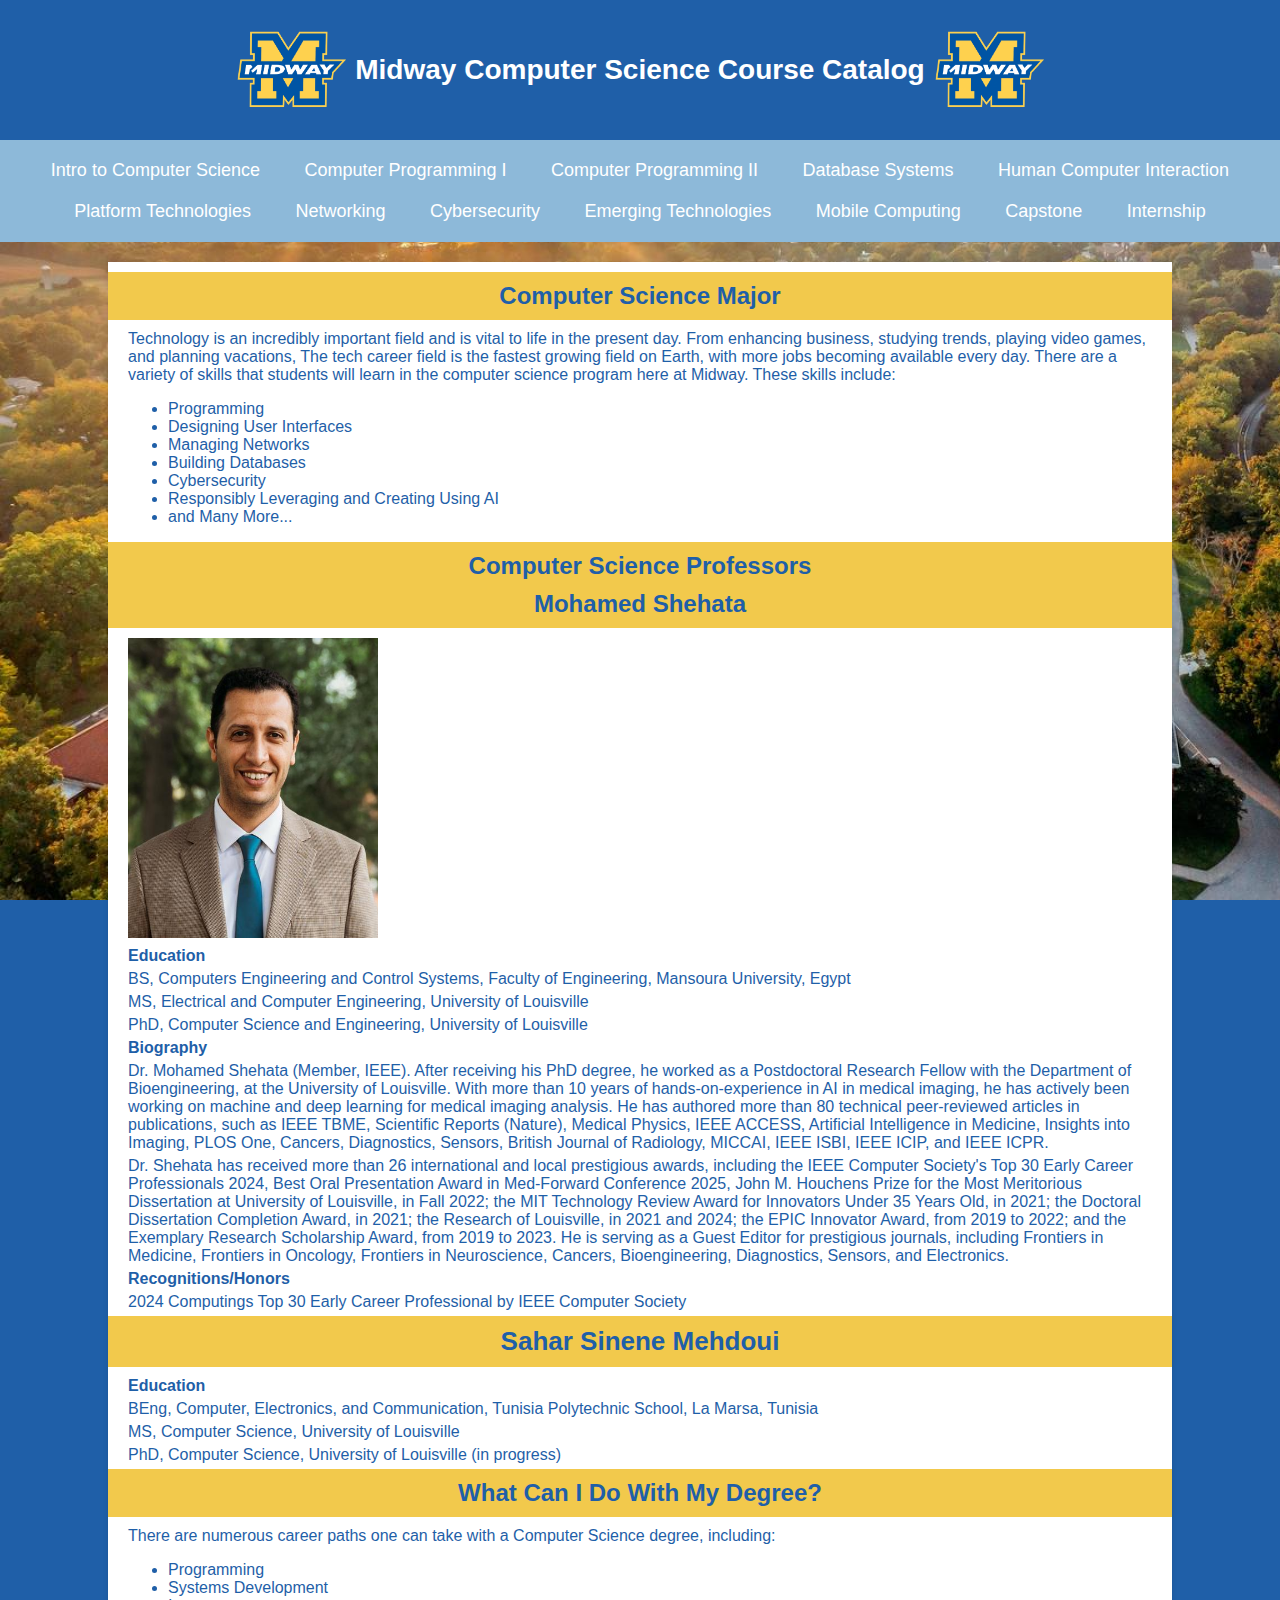
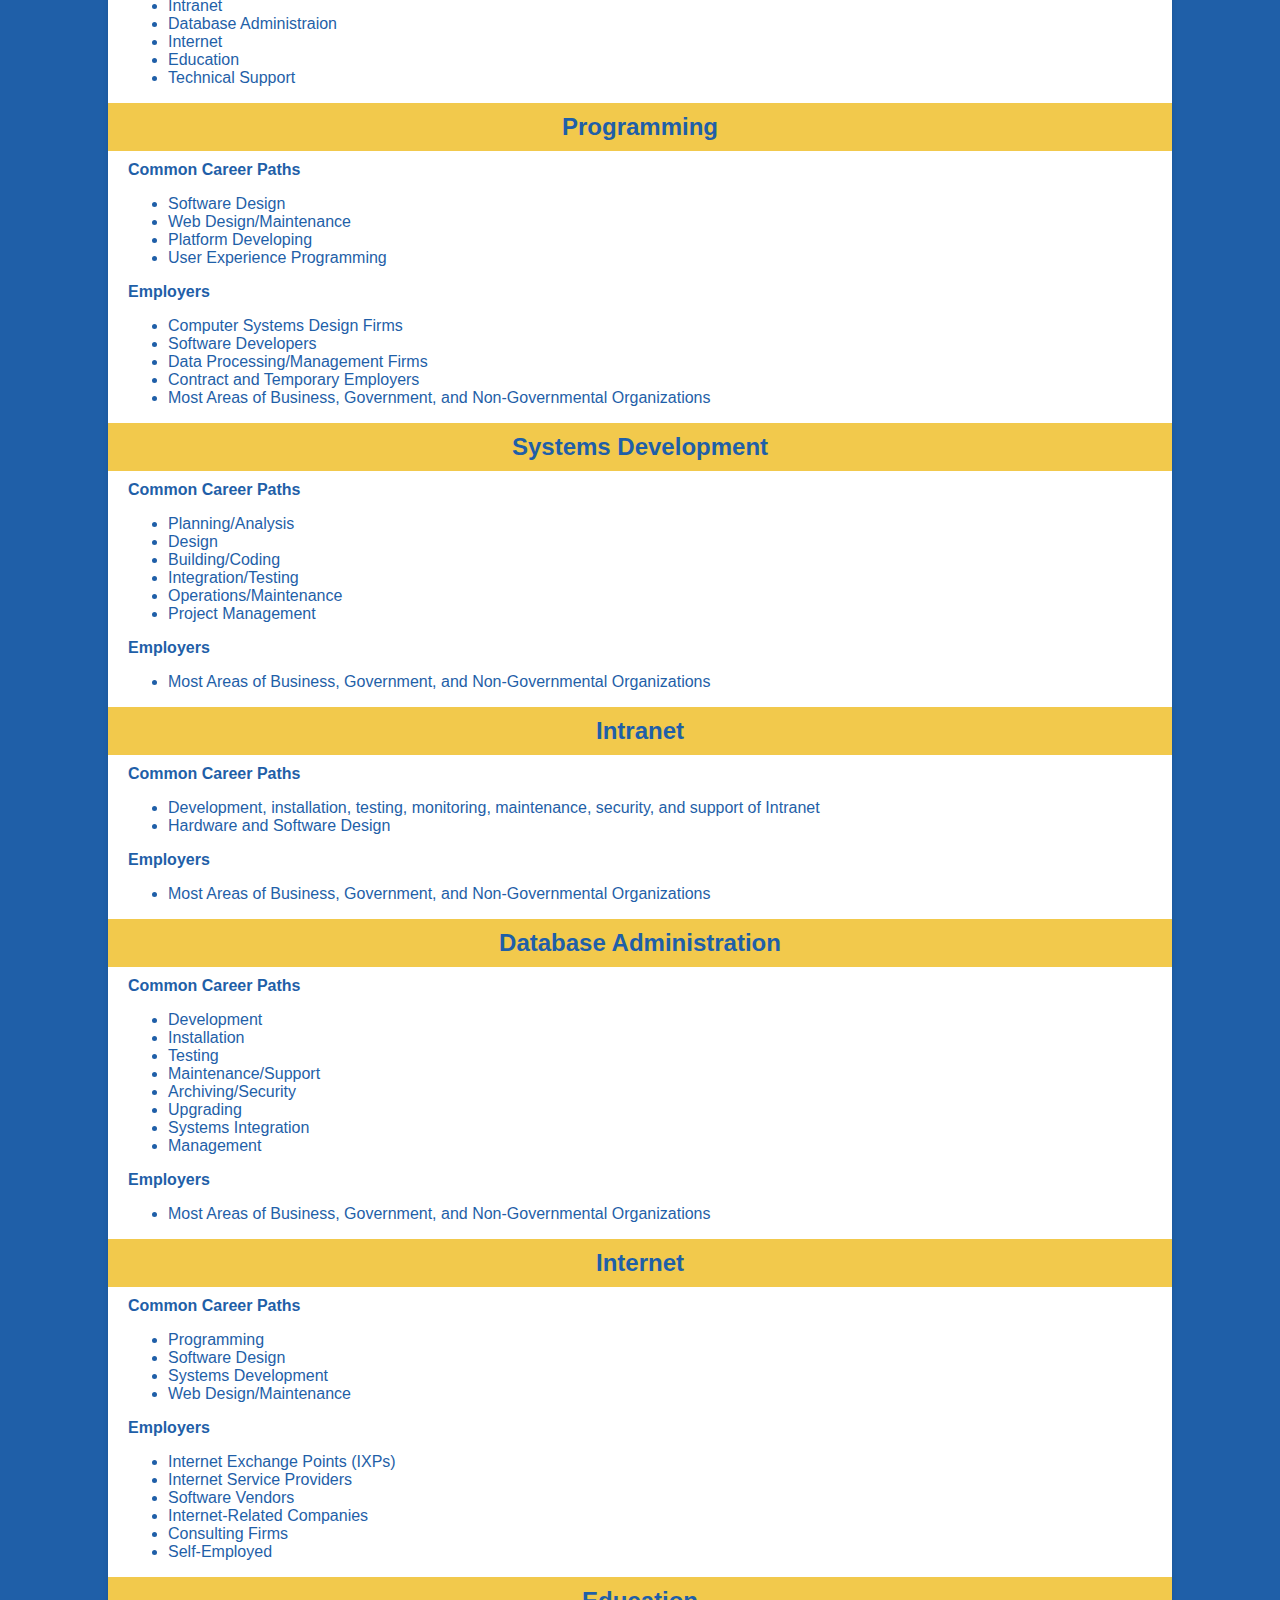
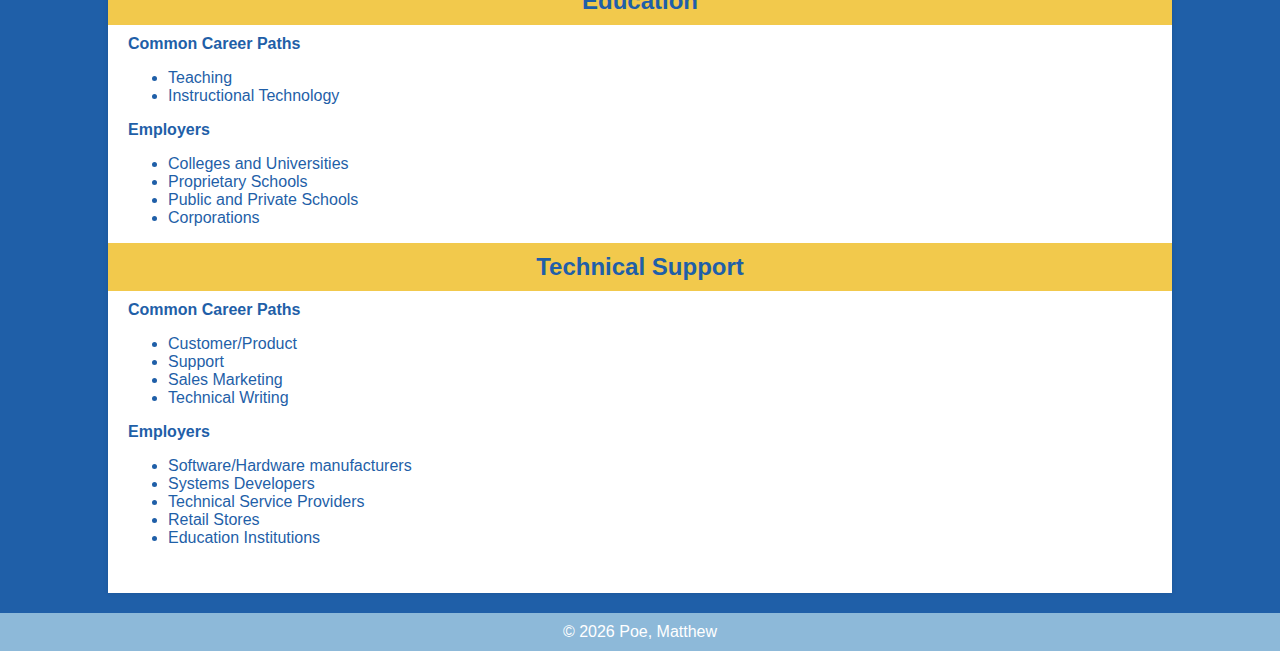
<file: index.html>
<!DOCTYPE html>
<html lang="en">

<head>
    <meta charset="UTF-8">
    <meta name="viewport" content="width=device-width, initial-scale=1">
    <title>Computer Science Course Catalog</title>
    <link rel="stylesheet" href="styles.css">
</head>

<body>

    <div class="header">
        <img src="./photos/midway.png" alt="Midway Logo" class="header-image">
        Midway Computer Science Course Catalog
        <img src="./photos/midway.png" alt="Midway Logo" class="header-image">
    </div>

    <div class="navbar">
        <a href="CSE150.html">Intro to Computer Science</a>
        <a href="CSE200.html">Computer Programming I</a>
        <a href="CSE210.html">Computer Programming II</a>
        <a href="CSE250.html">Database Systems</a>
        <a href="CSE300.html">Human Computer Interaction</a>
        <a href="CSE310.html">Platform Technologies</a>
        <a href="CSE320.html">Networking</a>
        <a href="CSE400.html">Cybersecurity</a>
        <a href="CSE420.html">Emerging Technologies</a>
        <a href="CSE410.html">Mobile Computing</a>
        <a href="CSE490.html">Capstone</a>
        <a href="CSE495.html">Internship</a>
    </div>

    <div class="container">
        <div class="section">
            <h2>Computer Science Major</h2>
            <p>
                Technology is an incredibly important field and is vital to life in the present day.
                From enhancing business, studying trends, playing video games, and planning vacations,
                The tech career field is the fastest growing field on Earth, with more jobs
                becoming available every day. There are a variety of skills that students will
                learn in the computer science program here at Midway. These skills include:
            </p>
            <ul>
                <li>Programming</li>
                <li>Designing User Interfaces</li>
                <li>Managing Networks</li>
                <li>Building Databases</li>
                <li>Cybersecurity</li>
                <li>Responsibly Leveraging and Creating Using AI</li>
                <li>and Many More...</li>
            </ul>
        </div>
        <div class="section">
            <h2>Computer Science Professors</h2>
            <h2>Mohamed Shehata</h2>
            <img class="images" src="./photos/mo.jpg" alt="Mohamed Shehata">
            <p><Strong>Education</Strong></p>
            <p>
                BS, Computers Engineering and Control Systems, Faculty of Engineering, 
                Mansoura University, Egypt
            </p>
            <p>MS, Electrical and Computer Engineering, University of Louisville</p>
            <p>PhD, Computer Science and Engineering, University of Louisville</p>
            <p><strong>Biography</strong></p>
            <p>
                Dr. Mohamed Shehata (Member, IEEE). After receiving his PhD degree, he worked as a 
                Postdoctoral Research Fellow with the Department of Bioengineering, at the 
                University of Louisville. With more than 10 years of hands-on-experience in AI in 
                medical imaging, he has actively been working on machine and deep learning for 
                medical imaging analysis. He has authored more than 80 technical peer-reviewed 
                articles in publications, such as IEEE TBME, Scientific Reports (Nature), Medical 
                Physics, IEEE ACCESS, Artificial Intelligence in Medicine, Insights into Imaging, 
                PLOS One, Cancers, Diagnostics, Sensors, British Journal of Radiology, MICCAI, 
                IEEE ISBI, IEEE ICIP, and IEEE ICPR.
            </p>
            <p>
                Dr. Shehata has received more than 26 international and local prestigious awards, 
                including the IEEE Computer Society's Top 30 Early Career Professionals 2024, Best 
                Oral Presentation Award in Med-Forward Conference 2025, John M. Houchens Prize for 
                the Most Meritorious Dissertation at University of Louisville, in Fall 2022; the MIT 
                Technology Review Award for Innovators Under 35 Years Old, in 2021; the Doctoral 
                Dissertation Completion Award, in 2021; the Research of Louisville, in 2021 and 2024; 
                the EPIC Innovator Award, from 2019 to 2022; and the Exemplary Research Scholarship 
                Award, from 2019 to 2023. He is serving as a Guest Editor for prestigious journals, 
                including Frontiers in Medicine, Frontiers in Oncology, Frontiers in Neuroscience, 
                Cancers, Bioengineering, Diagnostics, Sensors, and Electronics.
            </p>
            <p><strong>Recognitions/Honors</strong></p>
            <p>2024 Computings Top 30 Early Career Professional by IEEE Computer Society</p>
            <p> </p>

            <h3>Sahar Sinene Mehdoui</h3>
            <p><strong>Education</strong></p>
            <p>
                BEng, Computer, Electronics, and Communication, Tunisia Polytechnic School, 
                La Marsa, Tunisia
            </p>
            <p>MS, Computer Science, University of Louisville</p>
            <p>PhD, Computer Science, University of Louisville (in progress)</p>

        </div>
        <div class="section">
            <h2>What Can I Do With My Degree?</h2>
            <p>There are numerous career paths one can take with a Computer Science degree, including:</p>
            <ul>
                <li>Programming</li>
                <li>Systems Development</li>
                <li>Intranet</li>
                <li>Database Administraion</li>
                <li>Internet</li>
                <li>Education</li>
                <li>Technical Support</li>
            </ul>
        </div>
        <div class="section">
            <h2>Programming</h2>
            <p><strong>Common Career Paths</strong></p>
            <ul>
                <li>Software Design</li>
                <li>Web Design/Maintenance</li>
                <li>Platform Developing</li>
                <li>User Experience Programming</li>
            </ul>
            <p><strong>Employers</strong></p>
            <ul>
                <li>Computer Systems Design Firms</li>
                <li>Software Developers</li>
                <li>Data Processing/Management Firms</li>
                <li>Contract and Temporary Employers</li>
                <li>Most Areas of Business, Government, and Non-Governmental Organizations</li>
            </ul>
        </div>
        <div class="section">
            <h2>Systems Development</h2>
            <p><strong>Common Career Paths</strong></p>
            <ul>
                <li>Planning/Analysis</li>
                <li>Design</li>
                <li>Building/Coding</li>
                <li>Integration/Testing</li>
                <li>Operations/Maintenance</li>
                <li>Project Management</li>
            </ul>
            <p><strong>Employers</strong></p>
            <ul><li>Most Areas of Business, Government, and Non-Governmental Organizations</li></ul>
        </div>
        <div class="section">
            <h2>Intranet</h2>
            <p><strong>Common Career Paths</strong></p>
            <ul>
                <li>Development, installation, testing, monitoring, maintenance,
                     security, and support of Intranet</li>
                <li>Hardware and Software Design</li>
            </ul>
            <p><strong>Employers</strong></p>
            <ul><li>Most Areas of Business, Government, and Non-Governmental Organizations</li></ul>
        </div>
        <div class="section">
            <h2>Database Administration</h2>
            <p><strong>Common Career Paths</strong></p>
            <ul>
                <li>Development</li>
                <li>Installation</li>
                <li>Testing</li>
                <li>Maintenance/Support</li>
                <li>Archiving/Security</li>
                <li>Upgrading</li>
                <li>Systems Integration</li>
                <li>Management</li>
            </ul>
            <p><strong>Employers</strong></p>
            <ul><li>Most Areas of Business, Government, and Non-Governmental Organizations</li></ul>
        </div>
        <div class="section">
            <h2>Internet</h2>
            <p><strong>Common Career Paths</strong></p>
            <ul>
                <li>Programming</li>
                <li>Software Design</li>
                <li>Systems Development</li>
                <li>Web Design/Maintenance</li>
            </ul>
            <p><strong>Employers</strong></p>
            <ul>
                <li>Internet Exchange Points (IXPs)</li>
                <li>Internet Service Providers</li>
                <li>Software Vendors</li>
                <li>Internet-Related Companies</li>
                <li>Consulting Firms</li>
                <li>Self-Employed</li>
            </ul>
        </div>
        <div class="section">
            <h2>Education</h2>
            <p><strong>Common Career Paths</strong></p>
            <ul>
                <li>Teaching</li>
                <li>Instructional Technology</li>
            </ul>
            <p><strong>Employers</strong></p>
            <ul>
                <li>Colleges and Universities</li>
                <li>Proprietary Schools</li>
                <li>Public and Private Schools</li>
                <li>Corporations</li>
            </ul>
        </div>
        <div class="section">
            <h2>Technical Support</h2>
            <p><strong>Common Career Paths</strong></p>
            <ul>
                <li>Customer/Product</li>
                <li>Support</li>
                <li>Sales Marketing</li>
                <li>Technical Writing</li>
            </ul>
            <p><strong>Employers</strong></p>
            <ul>
                <li>Software/Hardware manufacturers</li>
                <li>Systems Developers</li>
                <li>Technical Service Providers</li>
                <li>Retail Stores</li>
                <li>Education Institutions</li>
            </ul>
        </div>
    </div>

    <div class="footer">
        © 2026 Poe, Matthew
    </div>

</body>

</html>
</file>
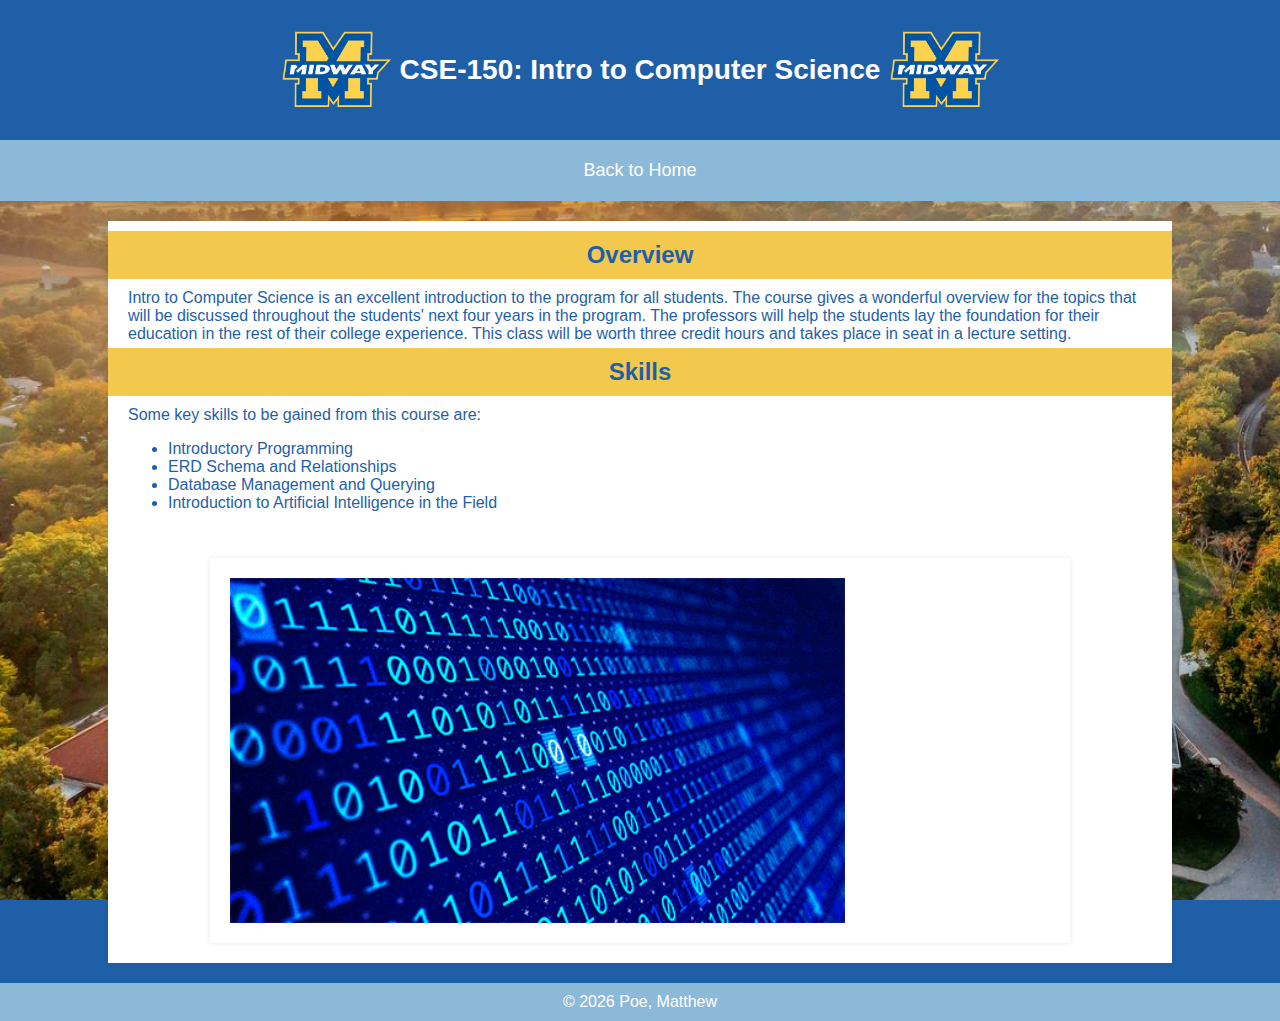
<file: CSE150.html>
<!DOCTYPE html>
<html lang="en">

<head>
    <meta charset="UTF-8">
    <meta name="viewport" content="width=device-width, initial-scale=1">
    <title>CSE-150</title>
    <link rel="stylesheet" href="styles.css">
</head>

<body>

    <div class="header">
        <img src="./photos/midway.png" alt="Midway Logo" class="header-image">
        CSE-150: Intro to Computer Science
        <img src="./photos/midway.png" alt="Midway Logo" class="header-image">
    </div>

    <div class="navbar">
        <a href="index.html">Back to Home</a>
    </div>

    <div class="container">
        <div class="section">
            <h2>Overview</h2>
            <p>
                Intro to Computer Science is an excellent introduction to the program for all students.
                The course gives a wonderful overview for the topics that will be discussed throughout
                the students' next four years in the program. The professors will help the students
                lay the foundation for their education in the rest of their college experience. This
                class will be worth three credit hours and takes place in seat in a lecture setting.
            </p>
        </div>
        <div class="section">
            <h2>Skills</h2>
            <p>Some key skills to be gained from this course are:</p>
            <ul>
                <li>Introductory Programming</li>
                <li>ERD Schema and Relationships</li>
                <li>Database Management and Querying</li>
                <li>Introduction to Artificial Intelligence in the Field</li>
            </ul>
        </div>

        <div class="container">
            <img src="./photos/intro.gif" alt="CSE-150 Gif" class="course-image">
            <div class="course-overlay">
                <div class="course-text">
                    Intro to Computer Science will give students 
                    valuable skills to enrich careers.
                </div>
            </div>
        </div>
    </div>

    <div class="footer">
        © 2026 Poe, Matthew
    </div>

</body>

</html>
</file>
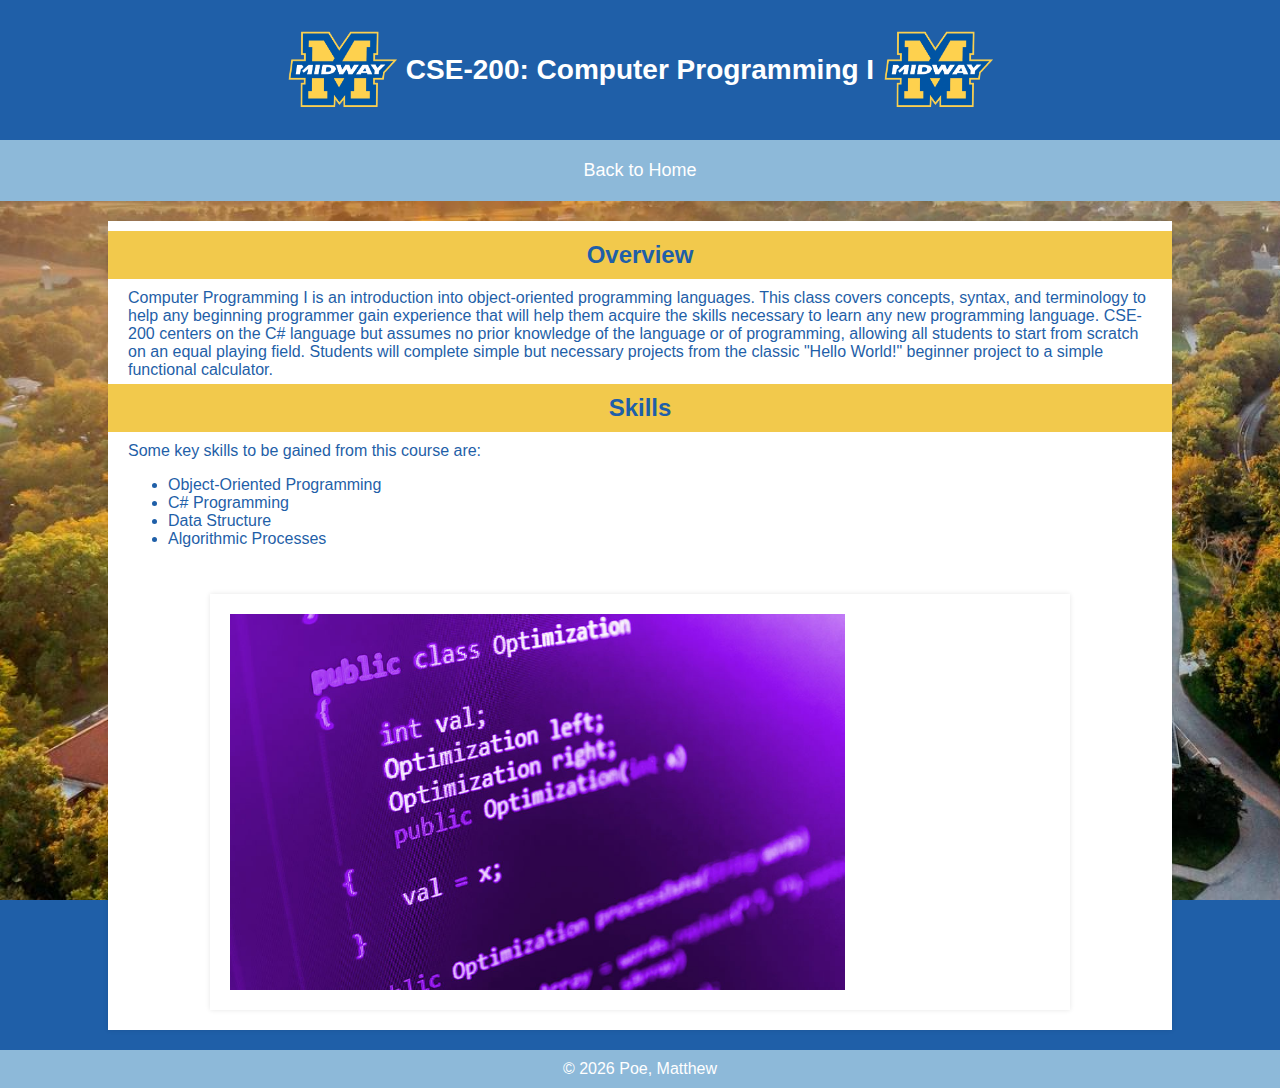
<file: CSE200.html>
<!DOCTYPE html>
<html lang="en">

<head>
    <meta charset="UTF-8">
    <meta name="viewport" content="width=device-width, initial-scale=1">
    <title>CSE-200</title>
    <link rel="stylesheet" href="styles.css">
</head>

<body>

    <div class="header">
        <img src="./photos/midway.png" alt="Midway Logo" class="header-image">
        CSE-200: Computer Programming I
        <img src="./photos/midway.png" alt="Midway Logo" class="header-image">
    </div>

    <div class="navbar">
        <a href="index.html">Back to Home</a>
    </div>

    <div class="container">
        <div class="section">
            <h2>Overview</h2>
            <p>
                Computer Programming I is an introduction into object-oriented programming
                languages. This class covers concepts, syntax, and terminology to help
                any beginning programmer gain experience that will help them acquire the
                skills necessary to learn any new programming language. CSE-200 centers on
                the C# language but assumes no prior knowledge of the language or of
                programming, allowing all students to start from scratch on an equal playing
                field. Students will complete simple but necessary projects from the classic
                "Hello World!" beginner project to a simple functional calculator.
            </p>
        </div>
        <div class="section">
            <h2>Skills</h2>
            <p>Some key skills to be gained from this course are:</p>
            <ul>
                <li>Object-Oriented Programming</li>
                <li>C# Programming</li>
                <li>Data Structure</li>
                <li>Algorithmic Processes</li>
            </ul>
        </div>
        <div class="container">
            <img src="./photos/programming1.jpg" alt="C# Image" class="course-image">
            <div class="course-overlay">
                <div class="course-text">
                    Computer Programming I provides a great foundation for students 
                    in the programming field.
                </div>
            </div>
        </div>
    </div>

    <div class="footer">
        © 2026 Poe, Matthew
    </div>

</body>

</html>
</file>
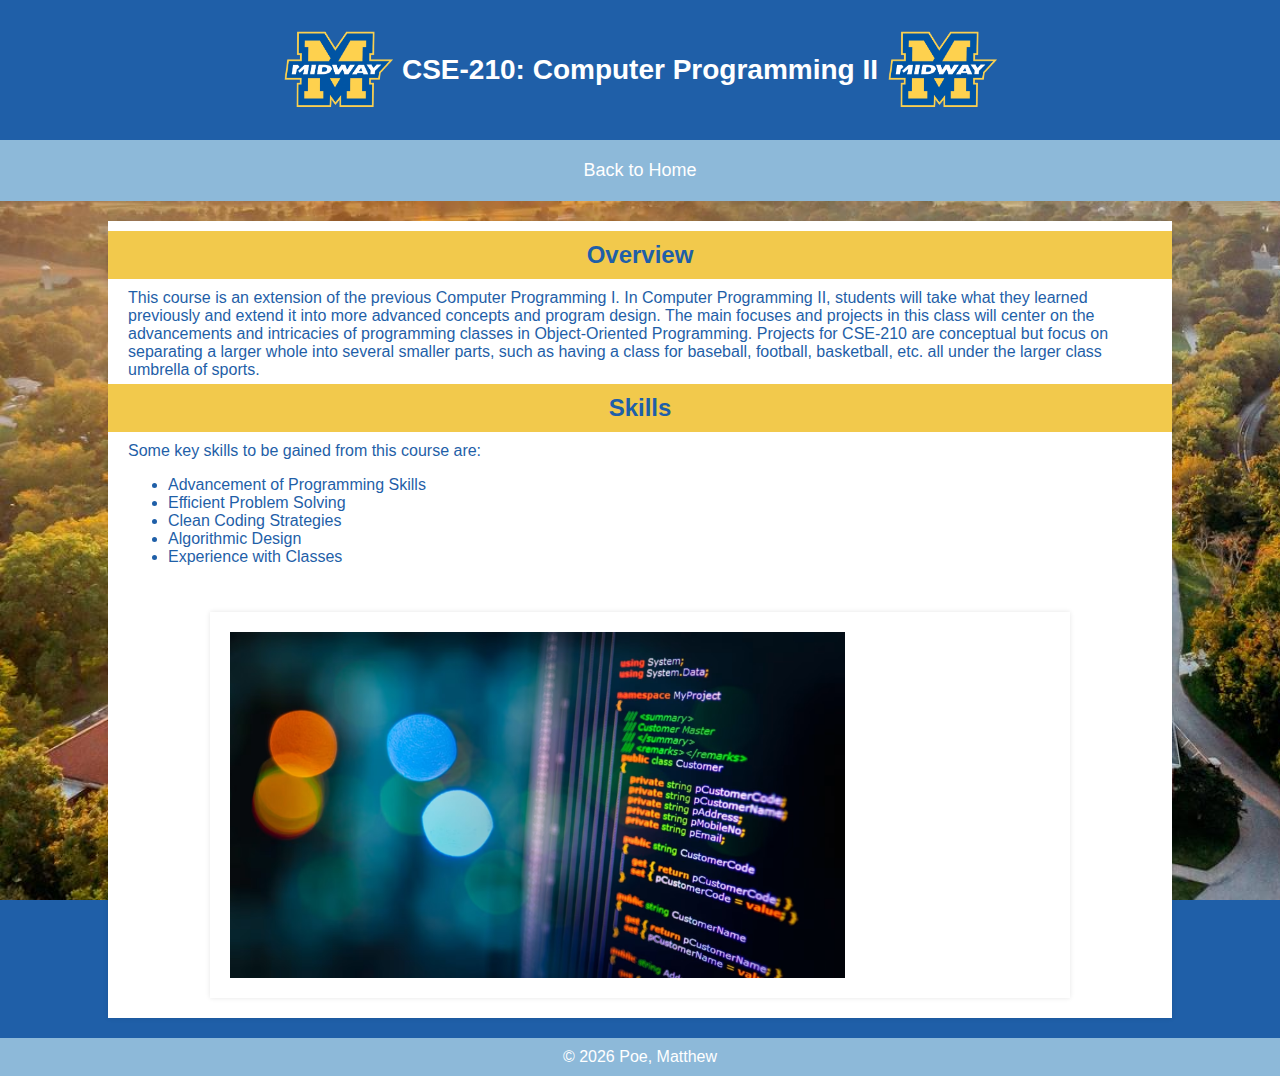
<file: CSE210.html>
<!DOCTYPE html>
<html lang="en">

<head>
    <meta charset="UTF-8">
    <meta name="viewport" content="width=device-width, initial-scale=1">
    <title>CSE-210</title>
    <link rel="stylesheet" href="styles.css">
</head>

<body>

    <div class="header">
        <img src="./photos/midway.png" alt="Midway Logo" class="header-image">
        CSE-210: Computer Programming II
        <img src="./photos/midway.png" alt="Midway Logo" class="header-image">
    </div>

    <div class="navbar">
        <a href="index.html">Back to Home</a>
    </div>

    <div class="container">
        <div class="section">
            <h2>Overview</h2>
            <p>
                This course is an extension of the previous Computer Programming I. In
                Computer Programming II, students will take what they learned previously
                and extend it into more advanced concepts and program design. The main
                focuses and projects in this class will center on the advancements and
                intricacies of programming classes in Object-Oriented Programming. Projects
                for CSE-210 are conceptual but focus on separating a larger whole into
                several smaller parts, such as having a class for baseball, football,
                basketball, etc. all under the larger class umbrella of sports.
            </p>
        </div>
        <div class="section">
            <h2>Skills</h2>
            <p>Some key skills to be gained from this course are:</p>
            <ul>
                <li>Advancement of Programming Skills</li>
                <li>Efficient Problem Solving</li>
                <li>Clean Coding Strategies</li>
                <li>Algorithmic Design</li>
                <li>Experience with Classes</li>
            </ul>
        </div>
        <div class="container">
            <img src="./photos/programming2.jpg" alt="C# Image" class="course-image">
            <div class="course-overlay">
                <div class="course-text">
                    Computer Programming II will give students an advanced knowledge in 
                    C# Programming.
                </div>
            </div>
        </div>
    </div>

    <div class="footer">
        © 2026 Poe, Matthew
    </div>

</body>

</html>
</file>
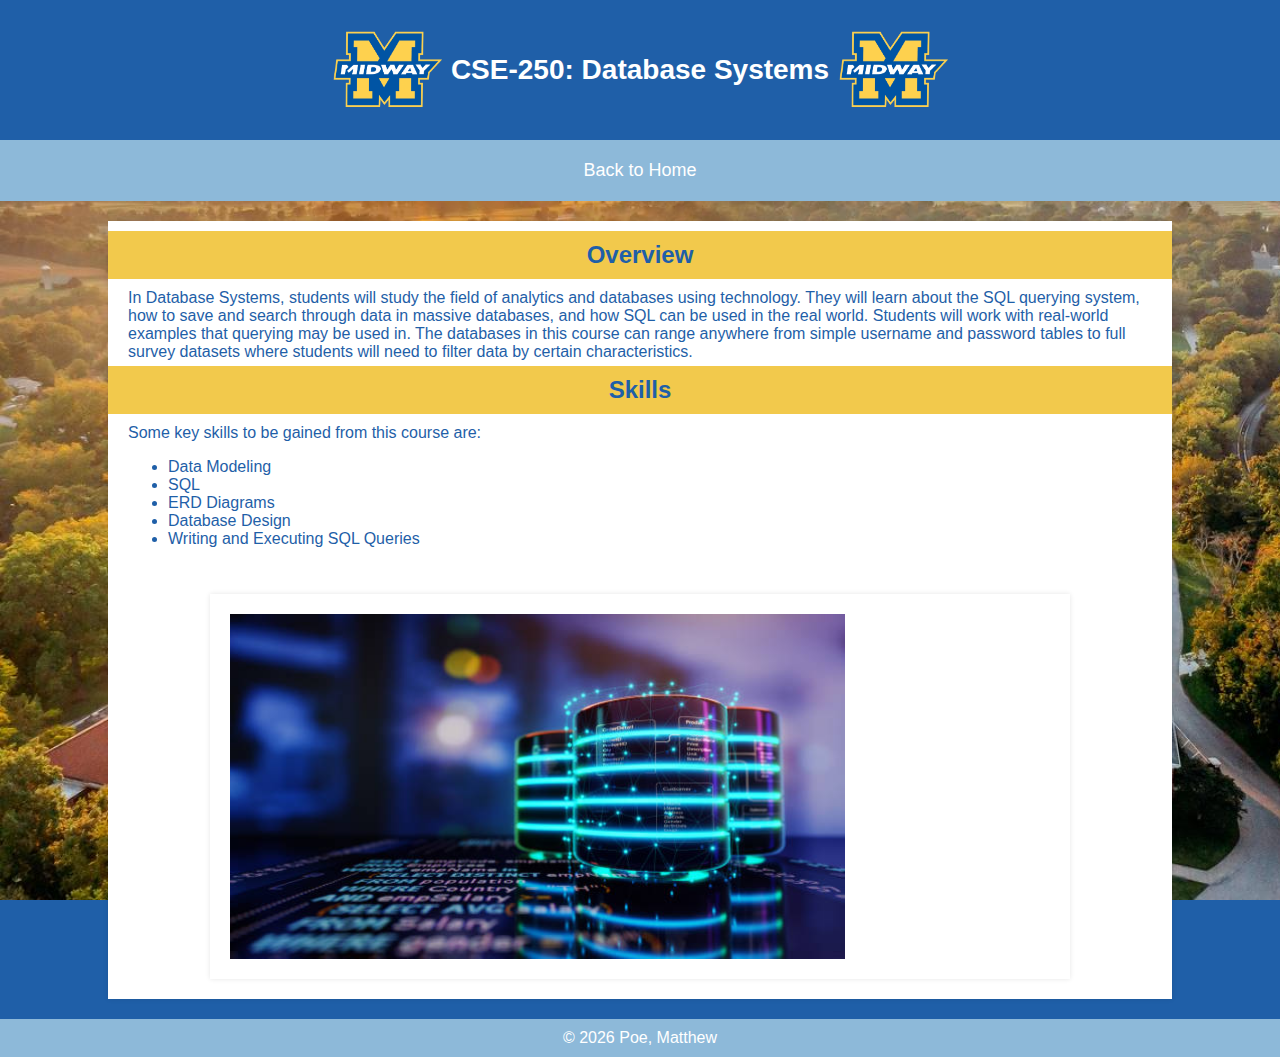
<file: CSE250.html>
<!DOCTYPE html>
<html lang="en">

<head>
    <meta charset="UTF-8">
    <meta name="viewport" content="width=device-width, initial-scale=1">
    <title>CSE-250</title>
    <link rel="stylesheet" href="styles.css">
</head>

<body>

    <div class="header">
        <img src="./photos/midway.png" alt="Midway Logo" class="header-image">
        CSE-250: Database Systems
        <img src="./photos/midway.png" alt="Midway Logo" class="header-image">
    </div>

    <div class="navbar">
        <a href="index.html">Back to Home</a>
    </div>

    <div class="container">
        <div class="section">
            <h2>Overview</h2>
            <p>
                In Database Systems, students will study the field of analytics and
                databases using technology. They will learn about the SQL querying
                system, how to save and search through data in massive databases,
                and how SQL can be used in the real world. Students will work with
                real-world examples that querying may be used in. The databases in
                this course can range anywhere from simple username and password
                tables to full survey datasets where students will need to filter
                data by certain characteristics.
            </p>
        </div>
        <div class="section">
            <h2>Skills</h2>
            <p>Some key skills to be gained from this course are:</p>
            <ul>
                <li>Data Modeling</li>
                <li>SQL</li>
                <li>ERD Diagrams</li>
                <li>Database Design</li>
                <li>Writing and Executing SQL Queries</li>
            </ul>
        </div>
        <div class="container">
            <img src="./photos/database.jpg" alt="Database Image" class="course-image">
            <div class="course-overlay">
                <div class="course-text">
                    In Database Systems, students will learn how to create a database, insert 
                    data into it, and query the data using SQL.
                </div>
            </div>
        </div>
    </div>

    <div class="footer">
        © 2026 Poe, Matthew
    </div>

</body>

</html>
</file>
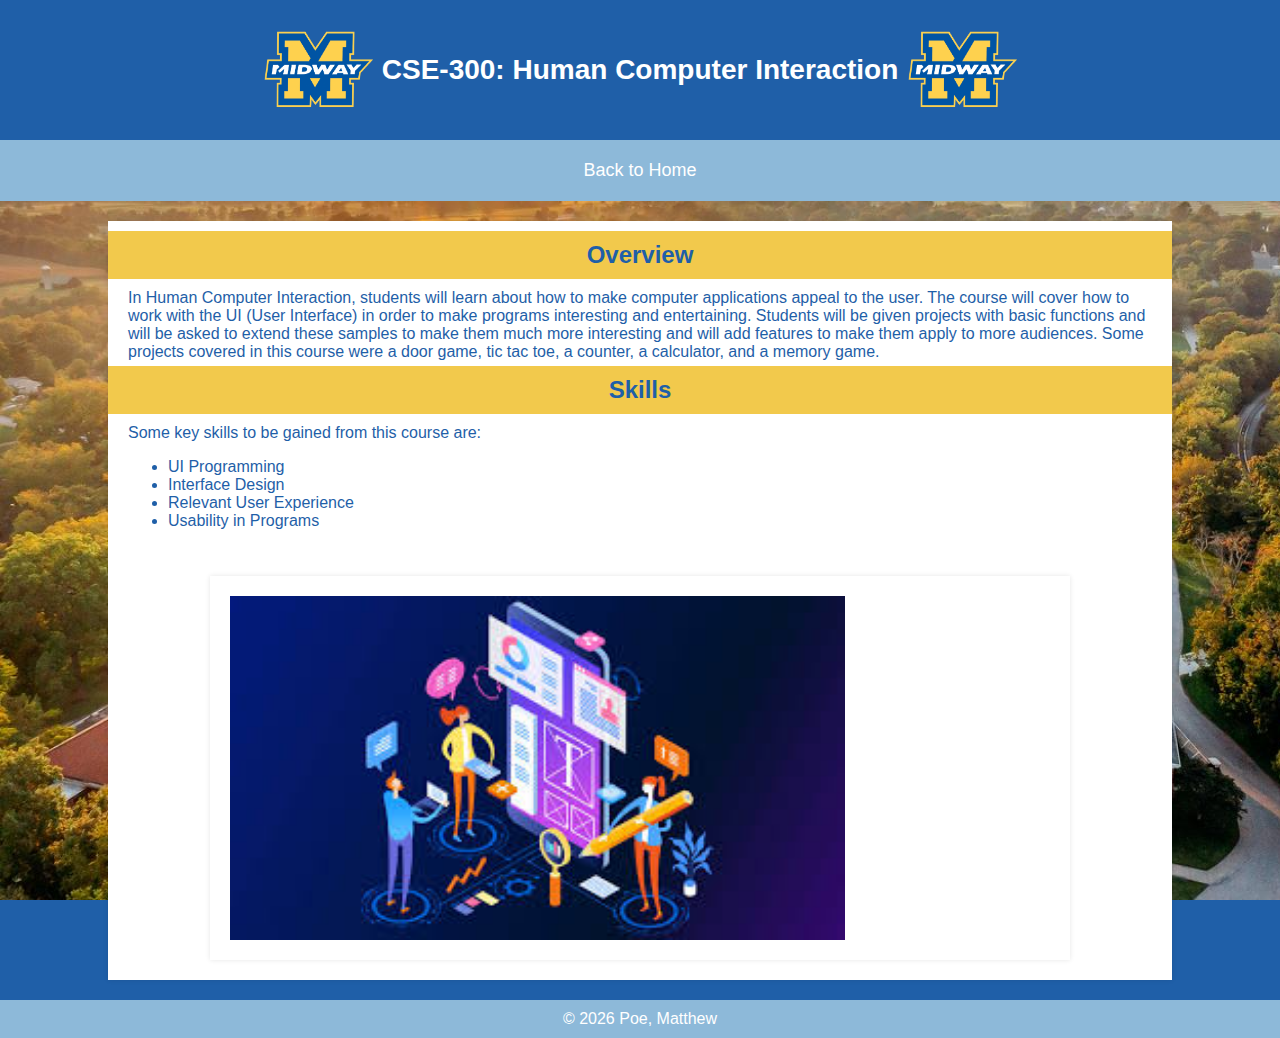
<file: CSE300.html>
<!DOCTYPE html>
<html lang="en">

<head>
    <meta charset="UTF-8">
    <meta name="viewport" content="width=device-width, initial-scale=1">
    <title>CSE-300</title>
    <link rel="stylesheet" href="styles.css">
</head>

<body>

    <div class="header">
        <img src="./photos/midway.png" alt="Midway Logo" class="header-image">
        CSE-300: Human Computer Interaction
        <img src="./photos/midway.png" alt="Midway Logo" class="header-image">
    </div>

    <div class="navbar">
        <a href="index.html">Back to Home</a>
    </div>

    <div class="container">
        <div class="section">
            <h2>Overview</h2>
            <p>
                In Human Computer Interaction, students will learn about how to
                make computer applications appeal to the user. The course will
                cover how to work with the UI (User Interface) in order to make
                programs interesting and entertaining. Students will be given
                projects with basic functions and will be asked to extend these
                samples to make them much more interesting and will add features
                to make them apply to more audiences. Some projects covered in
                this course were a door game, tic tac toe, a counter, a calculator,
                and a memory game.
            </p>
        </div>
        <div class="section">
            <h2>Skills</h2>
            <p>Some key skills to be gained from this course are:</p>
            <ul>
                <li>UI Programming</li>
                <li>Interface Design</li>
                <li>Relevant User Experience</li>
                <li>Usability in Programs</li>
            </ul>
        </div>
        <div class="container">
            <img src="./photos/ui.jpg" alt="UI Image" class="course-image">
            <div class="course-overlay">
                <div class="course-text">
                    Human Computer Interaction will teach students to develop intuitive 
                    user interfaces to make interesting and compelling applications.
                </div>
            </div>
        </div>
    </div>

    <div class="footer">
        © 2026 Poe, Matthew
    </div>

</body>

</html>
</file>
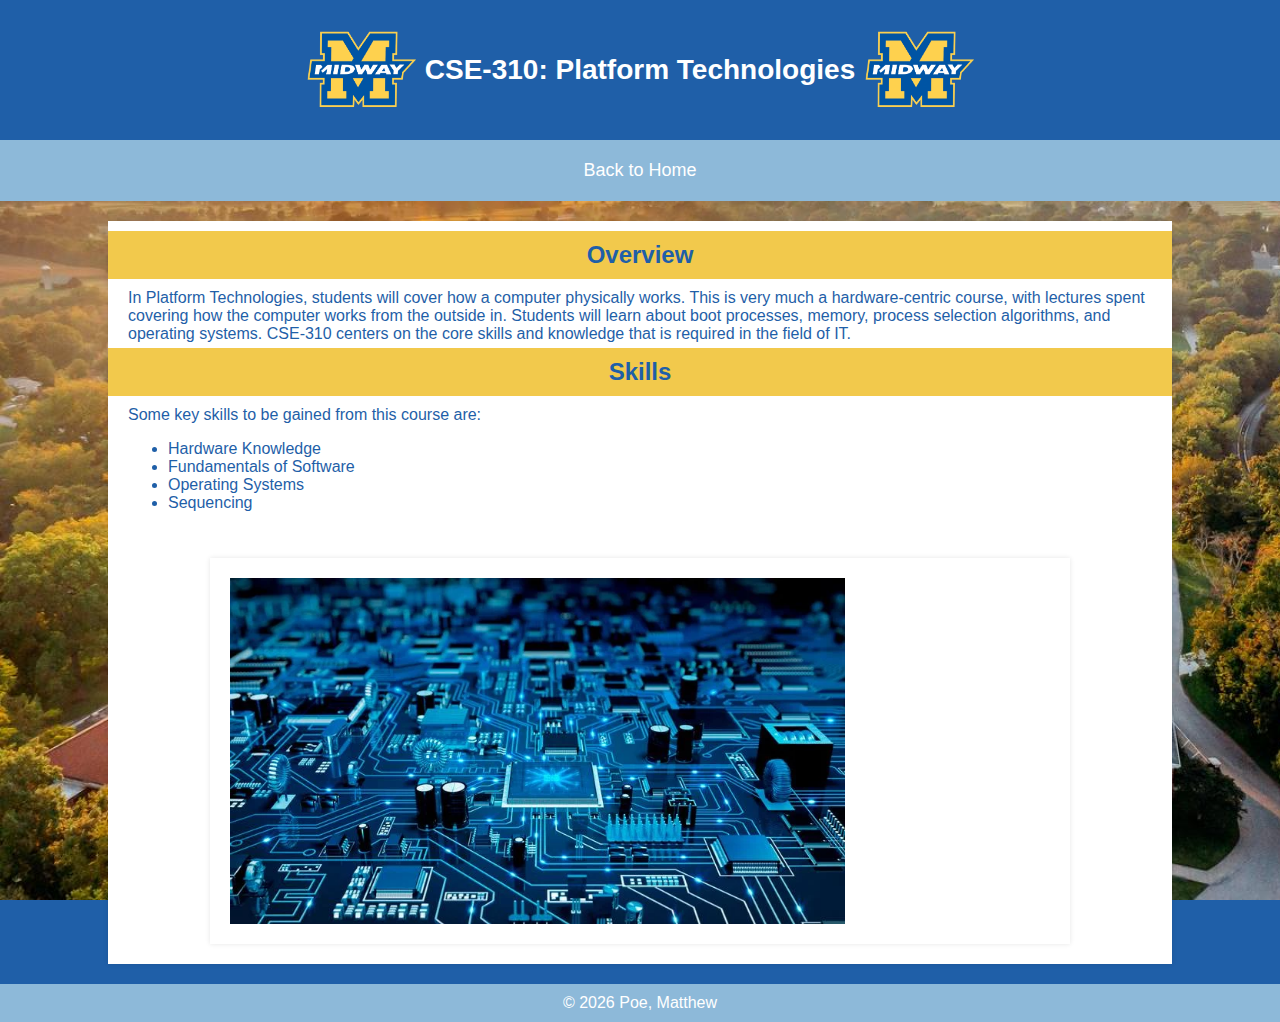
<file: CSE310.html>
<!DOCTYPE html>
<html lang="en">

<head>
    <meta charset="UTF-8">
    <meta name="viewport" content="width=device-width, initial-scale=1">
    <title>CSE-310</title>
    <link rel="stylesheet" href="styles.css">
</head>

<body>

    <div class="header">
        <img src="./photos/midway.png" alt="Midway Logo" class="header-image">
        CSE-310: Platform Technologies
        <img src="./photos/midway.png" alt="Midway Logo" class="header-image">
    </div>

    <div class="navbar">
        <a href="index.html">Back to Home</a>
    </div>

    <div class="container">
        <div class="section">
            <h2>Overview</h2>
            <p>
                In Platform Technologies, students will cover how a computer physically
                works. This is very much a hardware-centric course, with lectures spent
                covering how the computer works from the outside in. Students will learn
                about boot processes, memory, process selection algorithms, and operating
                systems. CSE-310 centers on the core skills and knowledge that is required
                in the field of IT.
            </p>
        </div>
        <div class="section">
            <h2>Skills</h2>
            <p>Some key skills to be gained from this course are:</p>
            <ul>
                <li>Hardware Knowledge</li>
                <li>Fundamentals of Software</li>
                <li>Operating Systems</li>
                <li>Sequencing</li>
            </ul>
        </div>
        <div class="container">
            <img src="./photos/hardware.png" alt="Hardware Image" class="course-image">
            <div class="course-overlay">
                <div class="course-text">
                    Students in Platform Technology will learn valueable information about 
                    how computers work and operate through hardware and software.
                </div>
            </div>
        </div>
    </div>

    <div class="footer">
        © 2026 Poe, Matthew
    </div>

</body>

</html>
</file>
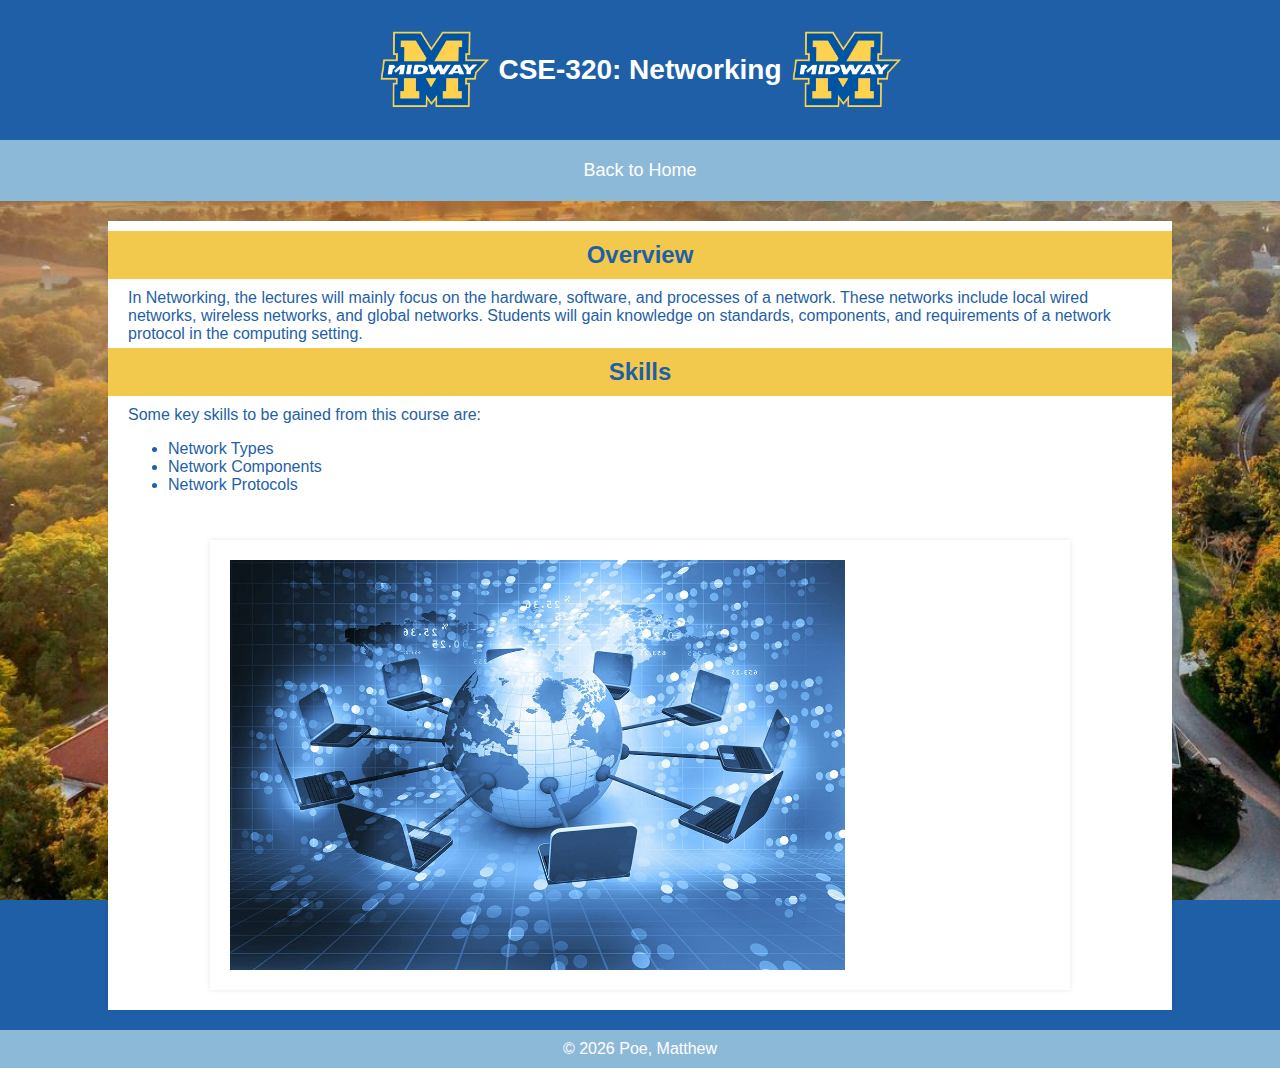
<file: CSE320.html>
<!DOCTYPE html>
<html lang="en">

<head>
    <meta charset="UTF-8">
    <meta name="viewport" content="width=device-width, initial-scale=1">
    <title>CSE-320</title>
    <link rel="stylesheet" href="styles.css">
</head>

<body>

    <div class="header">
        <img src="./photos/midway.png" alt="Midway Logo" class="header-image">
        CSE-320: Networking
        <img src="./photos/midway.png" alt="Midway Logo" class="header-image">
    </div>

    <div class="navbar">
        <a href="index.html">Back to Home</a>
    </div>

    <div class="container">
        <div class="section">
            <h2>Overview</h2>
            <p>
                In Networking, the lectures will mainly focus on the hardware, software,
                and processes of a network. These networks include local wired networks,
                wireless networks, and global networks. Students will gain knowledge on
                standards, components, and requirements of a network protocol in the
                computing setting.
            </p>
        </div>
        <div class="section">
            <h2>Skills</h2>
            <p>Some key skills to be gained from this course are:</p>
            <ul>
                <li>Network Types</li>
                <li>Network Components</li>
                <li>Network Protocols</li>
            </ul>
        </div>
        <div class="container">
            <img src="./photos/network.jpg" alt="Network Image" class="course-image">
            <div class="course-overlay">
                <div class="course-text">
                    Networking will give students great knowledger about how devices can 
                    connect to the Internet both locally and wirelessly.
                </div>
            </div>
        </div>
    </div>

    <div class="footer">
        © 2026 Poe, Matthew
    </div>

</body>

</html>
</file>
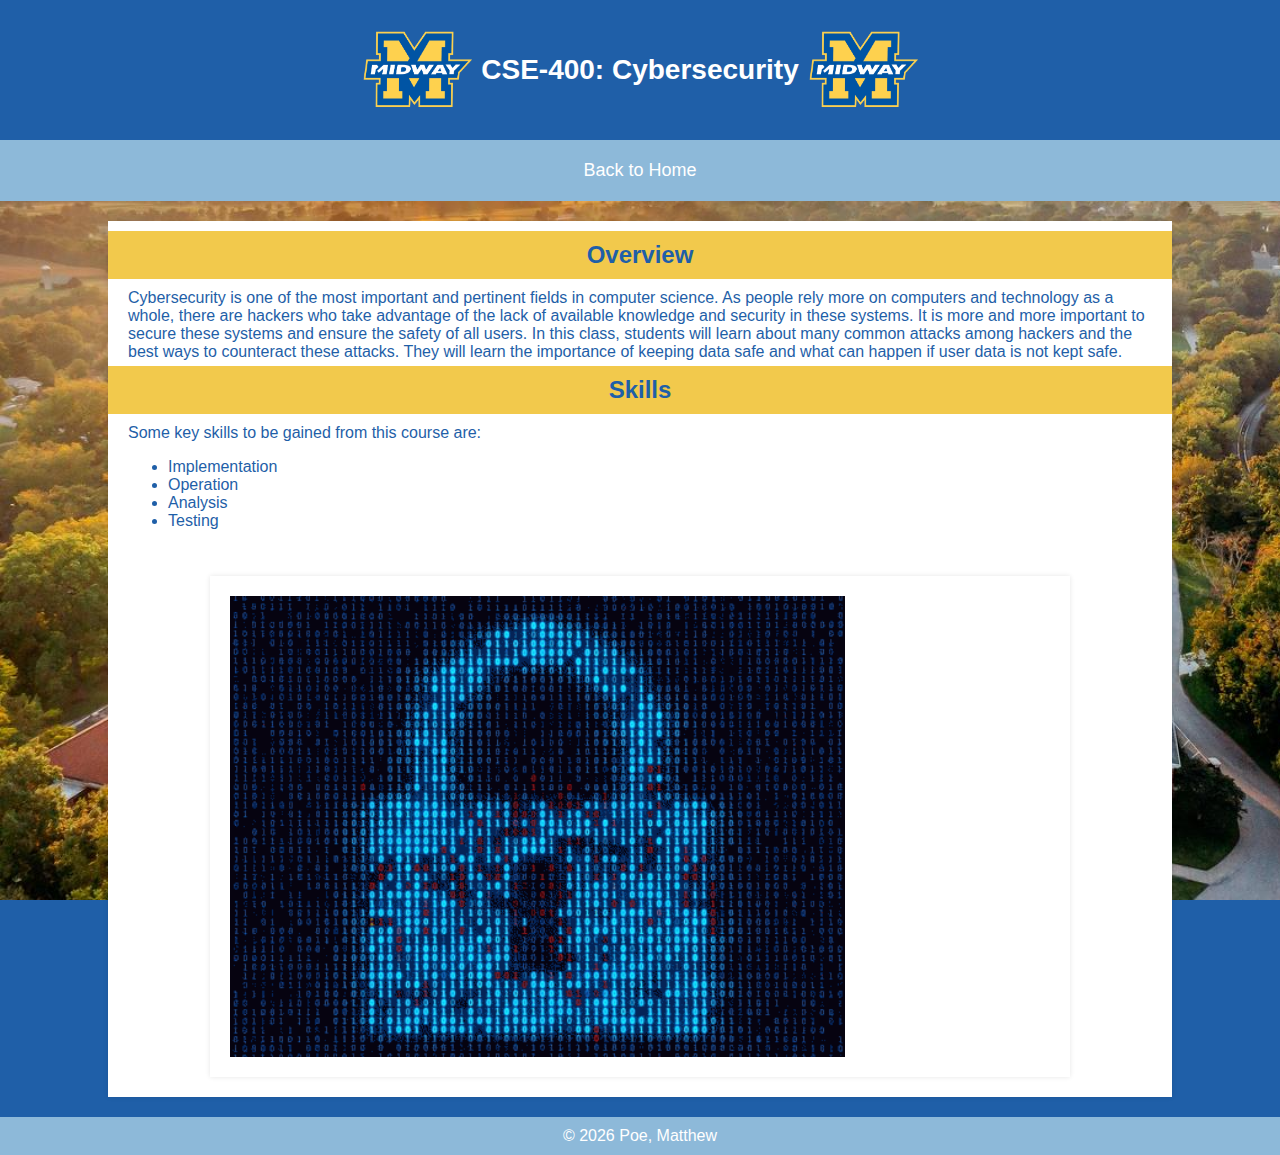
<file: CSE400.html>
<!DOCTYPE html>
<html lang="en">

<head>
    <meta charset="UTF-8">
    <meta name="viewport" content="width=device-width, initial-scale=1">
    <title>CSE-400</title>
    <link rel="stylesheet" href="styles.css">
</head>

<body>

    <div class="header">
        <img src="./photos/midway.png" alt="Midway Logo" class="header-image">
        CSE-400: Cybersecurity
        <img src="./photos/midway.png" alt="Midway Logo" class="header-image">
    </div>

    <div class="navbar">
        <a href="index.html">Back to Home</a>
    </div>

    <div class="container">
        <div class="section">
            <h2>Overview</h2>
            <p>
                Cybersecurity is one of the most important and pertinent fields in
                computer science. As people rely more on computers and technology
                as a whole, there are hackers who take advantage of the lack of
                available knowledge and security in these systems. It is more and
                more important to secure these systems and ensure the safety of all
                users. In this class, students will learn about many common attacks
                among hackers and the best ways to counteract these attacks. They
                will learn the importance of keeping data safe and what can happen
                if user data is not kept safe.
            </p>
        </div>
        <div class="section">
            <h2>Skills</h2>
            <p>Some key skills to be gained from this course are:</p>
            <ul>
                <li>Implementation</li>
                <li>Operation</li>
                <li>Analysis</li>
                <li>Testing</li>
            </ul>
        </div>
        <div class="container">
            <img src="./photos/cybersecurity.gif" alt="Cybersecurity Gif" class="course-image">
            <div class="course-overlay">
                <div class="course-text">
                    Cybersecurity is one of the most pertinent fields in computer 
                    science today. Data security is vital for anyone with technology.
                </div>
            </div>
        </div>
    </div>

    <div class="footer">
        © 2026 Poe, Matthew
    </div>

</body>

</html>
</file>
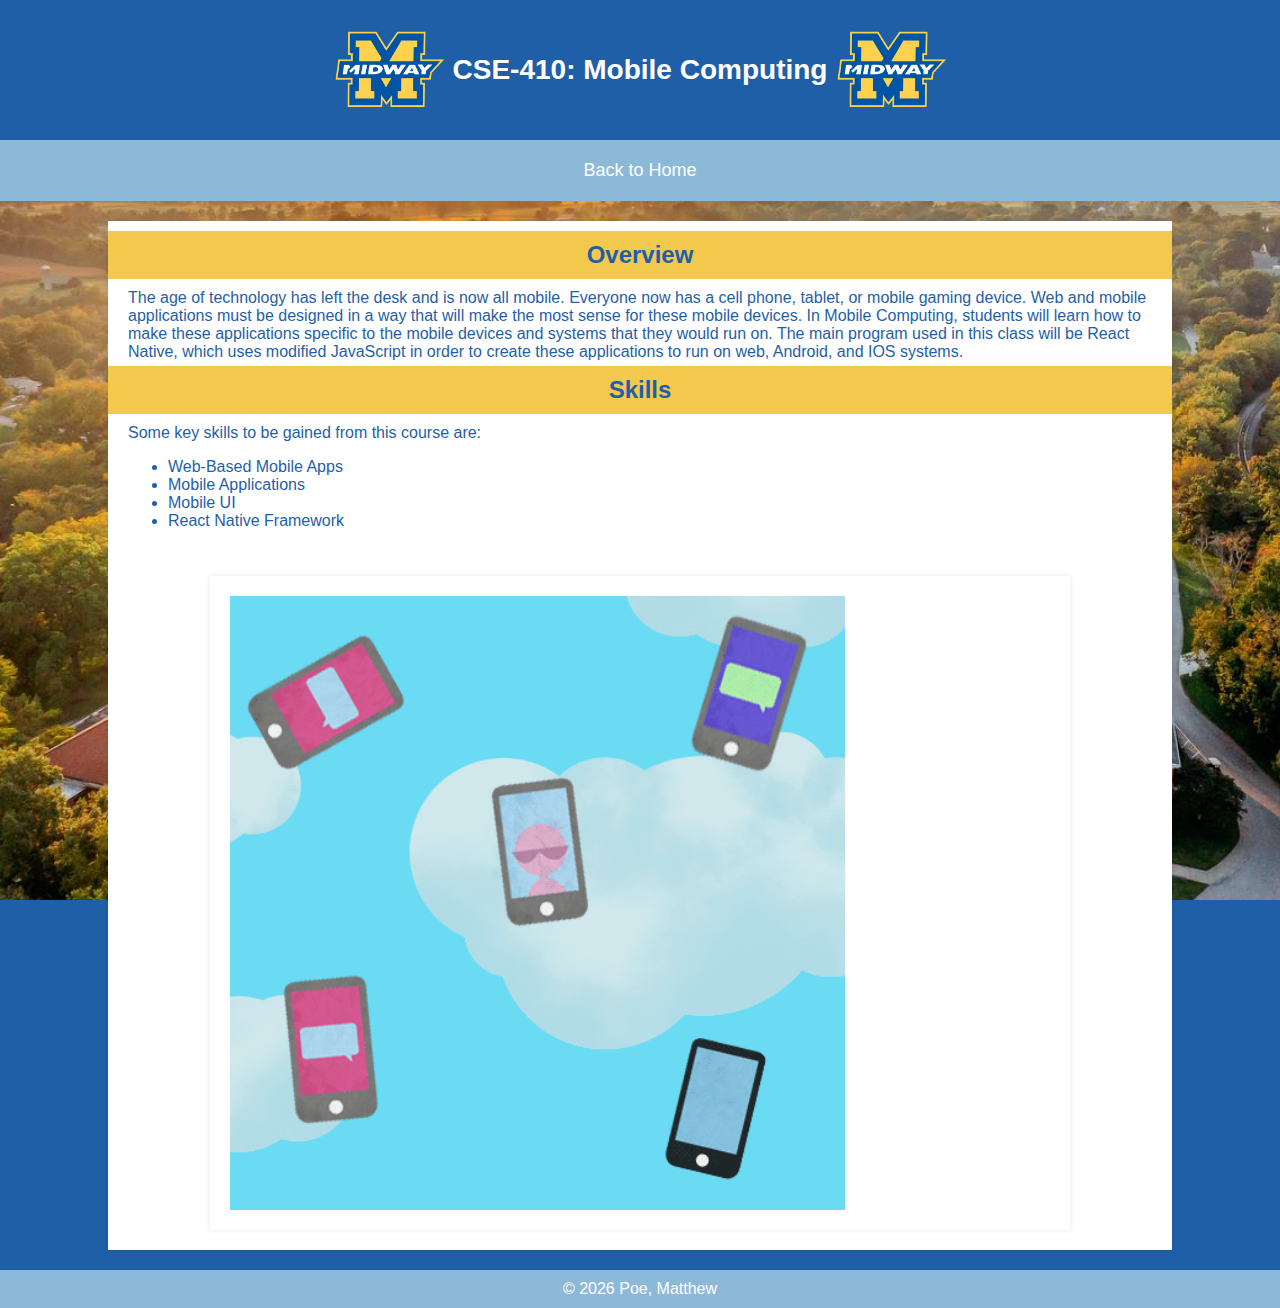
<file: CSE410.html>
<!DOCTYPE html>
<html lang="en">

<head>
    <meta charset="UTF-8">
    <meta name="viewport" content="width=device-width, initial-scale=1">
    <title>CSE-410</title>
    <link rel="stylesheet" href="styles.css">
</head>

<body>

    <div class="header">
        <img src="./photos/midway.png" alt="Midway Logo" class="header-image">
        CSE-410: Mobile Computing
        <img src="./photos/midway.png" alt="Midway Logo" class="header-image">
    </div>

    <div class="navbar">
        <a href="index.html">Back to Home</a>
    </div>

    <div class="container">
        <div class="section">
            <h2>Overview</h2>
            <p>
                The age of technology has left the desk and is now all mobile. Everyone
                now has a cell phone, tablet, or mobile gaming device. Web and mobile
                applications must be designed in a way that will make the most sense
                for these mobile devices. In Mobile Computing, students will learn how
                to make these applications specific to the mobile devices and systems
                that they would run on. The main program used in this class will be
                React Native, which uses modified JavaScript in order to create these
                applications to run on web, Android, and IOS systems.
            </p>
        </div>
        <div class="section">
            <h2>Skills</h2>
            <p>Some key skills to be gained from this course are:</p>
            <ul>
                <li>Web-Based Mobile Apps</li>
                <li>Mobile Applications</li>
                <li>Mobile UI</li>
                <li>React Native Framework</li>
            </ul>
        </div>
        <div class="container">
            <img src="./photos/cloud.gif" alt="Mobile Computing Gif" class="course-image">
            <div class="course-overlay">
                <div class="course-text">
                    Mobile Computing will teach students the art of building programs that 
                    will work both on mobile devices and through the cloud.
                </div>
            </div>
        </div>
    </div>

    <div class="footer">
        © 2026 Poe, Matthew
    </div>

</body>

</html>
</file>
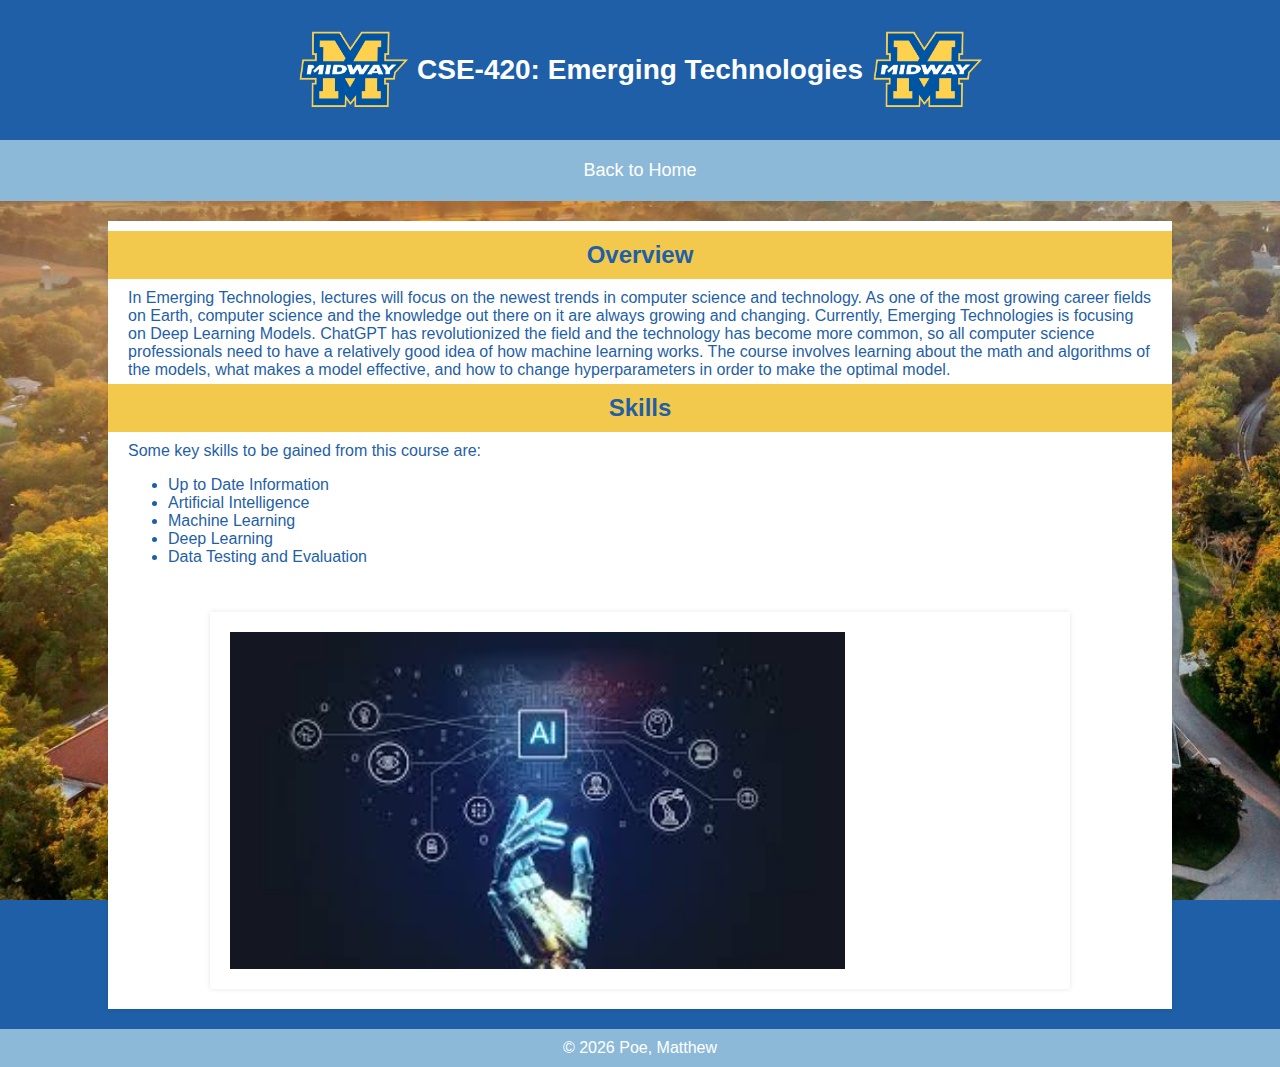
<file: CSE420.html>
<!DOCTYPE html>
<html lang="en">

<head>
    <meta charset="UTF-8">
    <meta name="viewport" content="width=device-width, initial-scale=1">
    <title>CSE-420</title>
    <link rel="stylesheet" href="styles.css">
</head>

<body>

    <div class="header">
        <img src="./photos/midway.png" alt="Midway Logo" class="header-image">
        CSE-420: Emerging Technologies
        <img src="./photos/midway.png" alt="Midway Logo" class="header-image">
    </div>

    <div class="navbar">
        <a href="index.html">Back to Home</a>
    </div>

    <div class="container">
        <div class="section">
            <h2>Overview</h2>
            <p>
                In Emerging Technologies, lectures will focus on the newest trends in
                computer science and technology. As one of the most growing career
                fields on Earth, computer science and the knowledge out there on it are
                always growing and changing. Currently, Emerging Technologies is focusing
                on Deep Learning Models. ChatGPT has revolutionized the field and the
                technology has become more common, so all computer science professionals
                need to have a relatively good idea of how machine learning works. The
                course involves learning about the math and algorithms of the models, what
                makes a model effective, and how to change hyperparameters in order to make
                the optimal model.
            </p>
        </div>
        <div class="section">
            <h2>Skills</h2>
            <p>Some key skills to be gained from this course are:</p>
            <ul>
                <li>Up to Date Information</li>
                <li>Artificial Intelligence</li>
                <li>Machine Learning</li>
                <li>Deep Learning</li>
                <li>Data Testing and Evaluation</li>
            </ul>
        </div>
        <div class="container">
            <img src="./photos/ai.jpg" alt="AI Image" class="course-image">
            <div class="course-overlay">
                <div class="course-text">
                    Emerging Technologies will help inform students of the 
                    most popular current trends in the industry, helping keep 
                    them up-to-date on their knowledge.
                </div>
            </div>
        </div>
    </div>

    <div class="footer">
        © 2026 Poe, Matthew
    </div>

</body>

</html>
</file>
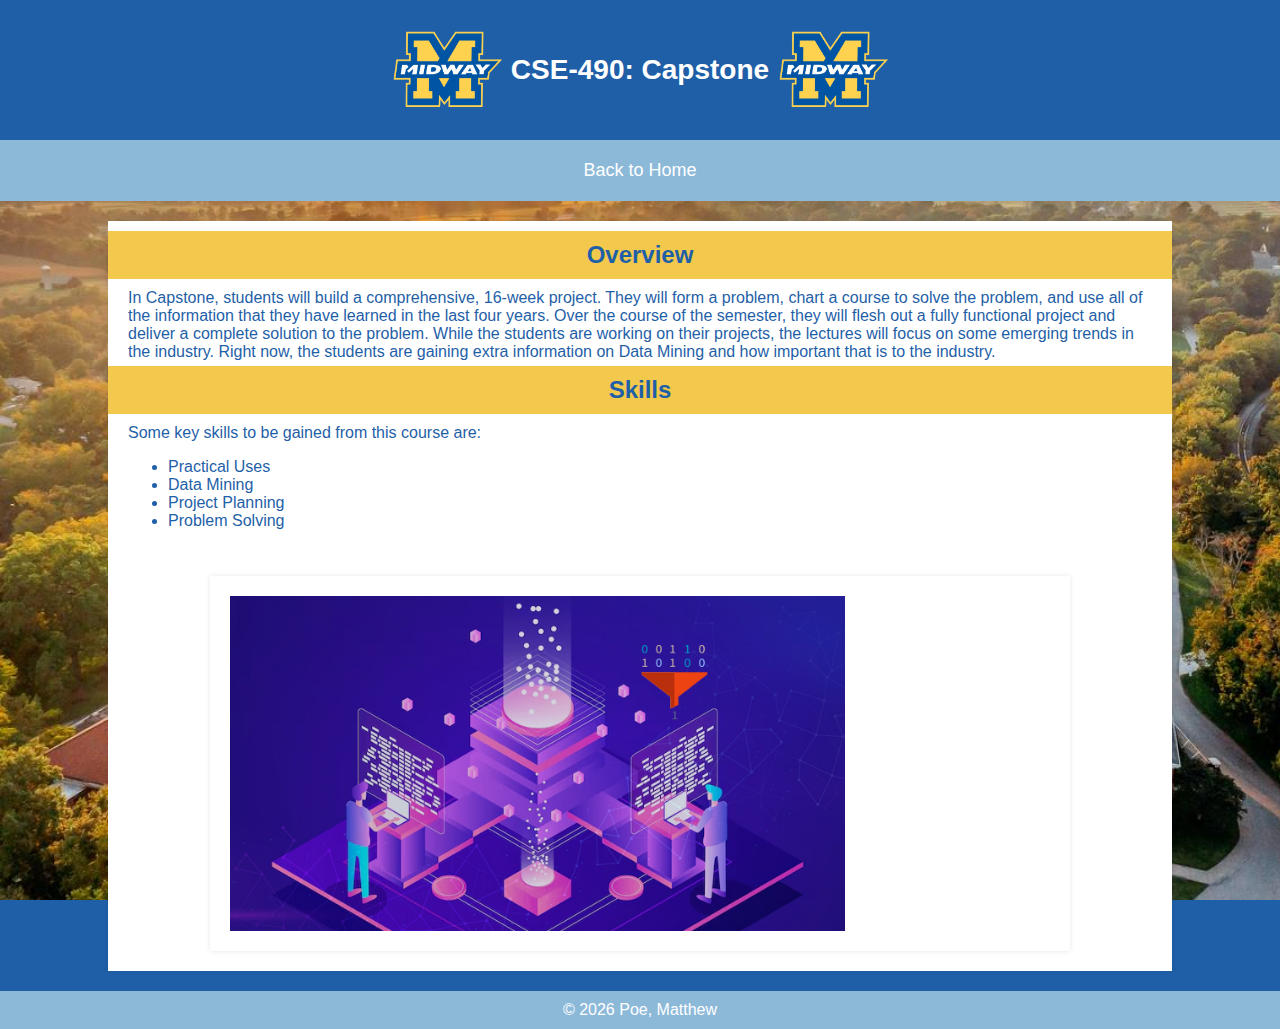
<file: CSE490.html>
<!DOCTYPE html>
<html lang="en">

<head>
    <meta charset="UTF-8">
    <meta name="viewport" content="width=device-width, initial-scale=1">
    <title>CSE-490</title>
    <link rel="stylesheet" href="styles.css">
</head>

<body>

    <div class="header">
        <img src="./photos/midway.png" alt="Midway Logo" class="header-image">
        CSE-490: Capstone
        <img src="./photos/midway.png" alt="Midway Logo" class="header-image">
    </div>

    <div class="navbar">
        <a href="index.html">Back to Home</a>
    </div>

    <div class="container">
        <div class="section">
            <h2>Overview</h2>
            <p>
                In Capstone, students will build a comprehensive, 16-week project.
                They will form a problem, chart a course to solve the problem, and
                use all of the information that they have learned in the last four
                years. Over the course of the semester, they will flesh out a fully
                functional project and deliver a complete solution to the problem.
                While the students are working on their projects, the lectures will
                focus on some emerging trends in the industry. Right now, the students
                are gaining extra information on Data Mining and how important that is
                to the industry.
            </p>
        </div>
        <div class="section">
            <h2>Skills</h2>
            <p>Some key skills to be gained from this course are:</p>
            <ul>
                <li>Practical Uses</li>
                <li>Data Mining</li>
                <li>Project Planning</li>
                <li>Problem Solving</li>
            </ul>
        </div>
        <div class="container">
            <img src="./photos/mining.jpg" alt="Data Mining Image" class="course-image">
            <div class="course-overlay">
                <div class="course-text">
                    Capstone will give students the opportunity to work on a full-scale 
                    comprehensive project using all of the skills they have learned 
                    through their studies.
                </div>
            </div>
        </div>
    </div>

    <div class="footer">
        © 2026 Poe, Matthew
    </div>

</body>

</html>
</file>
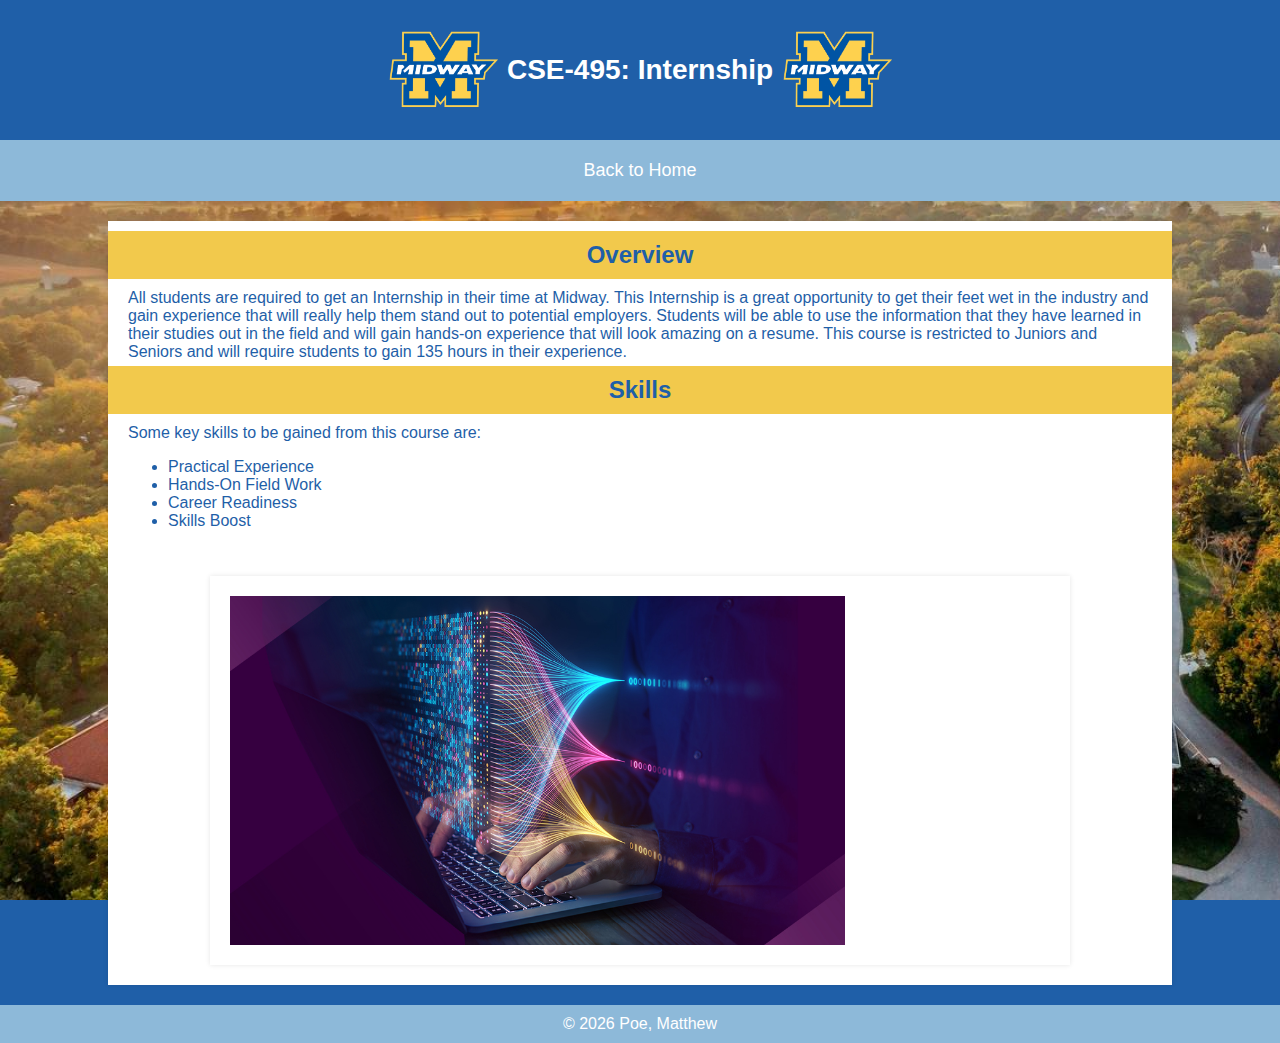
<file: CSE495.html>
<!DOCTYPE html>
<html lang="en">

<head>
    <meta charset="UTF-8">
    <meta name="viewport" content="width=device-width, initial-scale=1">
    <title>CSE-495</title>
    <link rel="stylesheet" href="styles.css">
</head>

<body>

    <div class="header">
        <img src="./photos/midway.png" alt="Midway Logo" class="header-image">
        CSE-495: Internship
        <img src="./photos/midway.png" alt="Midway Logo" class="header-image">
    </div>

    <div class="navbar">
        <a href="index.html">Back to Home</a>
    </div>

    <div class="container">
        <div class="section">
            <h2>Overview</h2>
            <p>
                All students are required to get an Internship in their time at Midway.
                This Internship is a great opportunity to get their feet wet in the
                industry and gain experience that will really help them stand out to
                potential employers. Students will be able to use the information that
                they have learned in their studies out in the field and will gain hands-on
                experience that will look amazing on a resume. This course is restricted to
                Juniors and Seniors and will require students to gain 135 hours in their
                experience.
            </p>
        </div>
        <div class="section">
            <h2>Skills</h2>
            <p>Some key skills to be gained from this course are:</p>
            <ul>
                <li>Practical Experience</li>
                <li>Hands-On Field Work</li>
                <li>Career Readiness</li>
                <li>Skills Boost</li>
            </ul>
        </div>
        <div class="container">
            <img src="./photos/intern.jpg" alt="Internship Image" class="course-image">
            <div class="course-overlay">
                <div class="course-text">
                    The Internship will give students an excellent opportunity to 
                    gain hands-on experience in a computer science field.
                </div>
            </div>
        </div>
    </div>

    <div class="footer">
        © 2026 Poe, Matthew
    </div>

</body>

</html>
</file>
<file: styles.css>
/* Colors inspired by the uploaded logo */
:root {
    --primary-blue: #1f5fa8;
    --primary-yellow: #f2c94c;
    --white: #ffffff;
    --baby-blue: #8db9d9;
}

/* General Styling */
body {
    font-family: Arial, sans-serif;
    margin: 0;
    padding: 0;
    background-color: var(--primary-blue);
    color: var(--primary-blue);
    background-image: url('./photos/campus.jpg');
    background-repeat: no-repeat;
    background-attachment: fixed;
    background-size: cover;
}

/* Header */
.header {
    background-color: var(--primary-blue);
    color: var(--white);
    padding: 20px;
    font-size: 28px;
    font-weight: bold;
    display: flex;
    justify-content: center;
    align-items: center;
}

.images {
    width: 250px;
    height: 300px;
}

.header-image {
    width: 128px;
    height: 100px;
}

.course-image {
    display: block;
    width: 75%;
    height: auto;
}

.course-overlay {
    position: absolute;
    top: 0;
    bottom: 0;
    left: 0;
    right: 0;
    opacity: 0;
    transition: .5s ease;
    background-color: var(--baby-blue);
}

.container:hover .course-overlay {
  opacity: 1;
}

.course-text {
  color: white;
  font-size: 20px;
  position: absolute;
  top: 50%;
  left: 50%;
  transform: translate(-50%, -50%);
  -ms-transform: translate(-50%, -50%);
}

/* Navigation Bar */
.navbar {
    background-color: var(--baby-blue);
    overflow: hidden;
    text-align: center;
    padding: 10px 0;
}

.navbar a {
    color: var(--white);
    text-decoration: none;
    padding: 10px 20px;
    display: inline-block;
    font-size: 18px;
}

.navbar a:hover {
    background-color: var(--primary-yellow);
    color: var(--baby-blue);
}

/* Main Container */
.container {
    width: 80%;
    margin: auto;
    background: var(--white);
    padding: 20px;
    margin-top: 20px;
    box-shadow: 0 0 5px rgba(0, 0, 0, 0.1);
    position: relative;
}

/* Section Titles */
h2 {
    background-color: var(--primary-yellow);
    color: var(--primary-blue);
    padding: 10px;
    margin: -20px -20px 10px;
    text-align: center;
}

h3 {
    background-color: var(--primary-yellow);
    color: var(--primary-blue);
    padding: 10px;
    margin: 0px -20px 10px;
    text-align: center;
    font-size: 26px;
    font-weight: bold;
}

/* Sections */
.section {
    padding: 10px 0;
}

.section p {
    margin: 5px 0;
}

/* Footer */
.footer {
    text-align: center;
    background-color: var(--baby-blue);
    color: var(--white);
    padding: 10px;
    margin-top: 20px;
}
</file>
